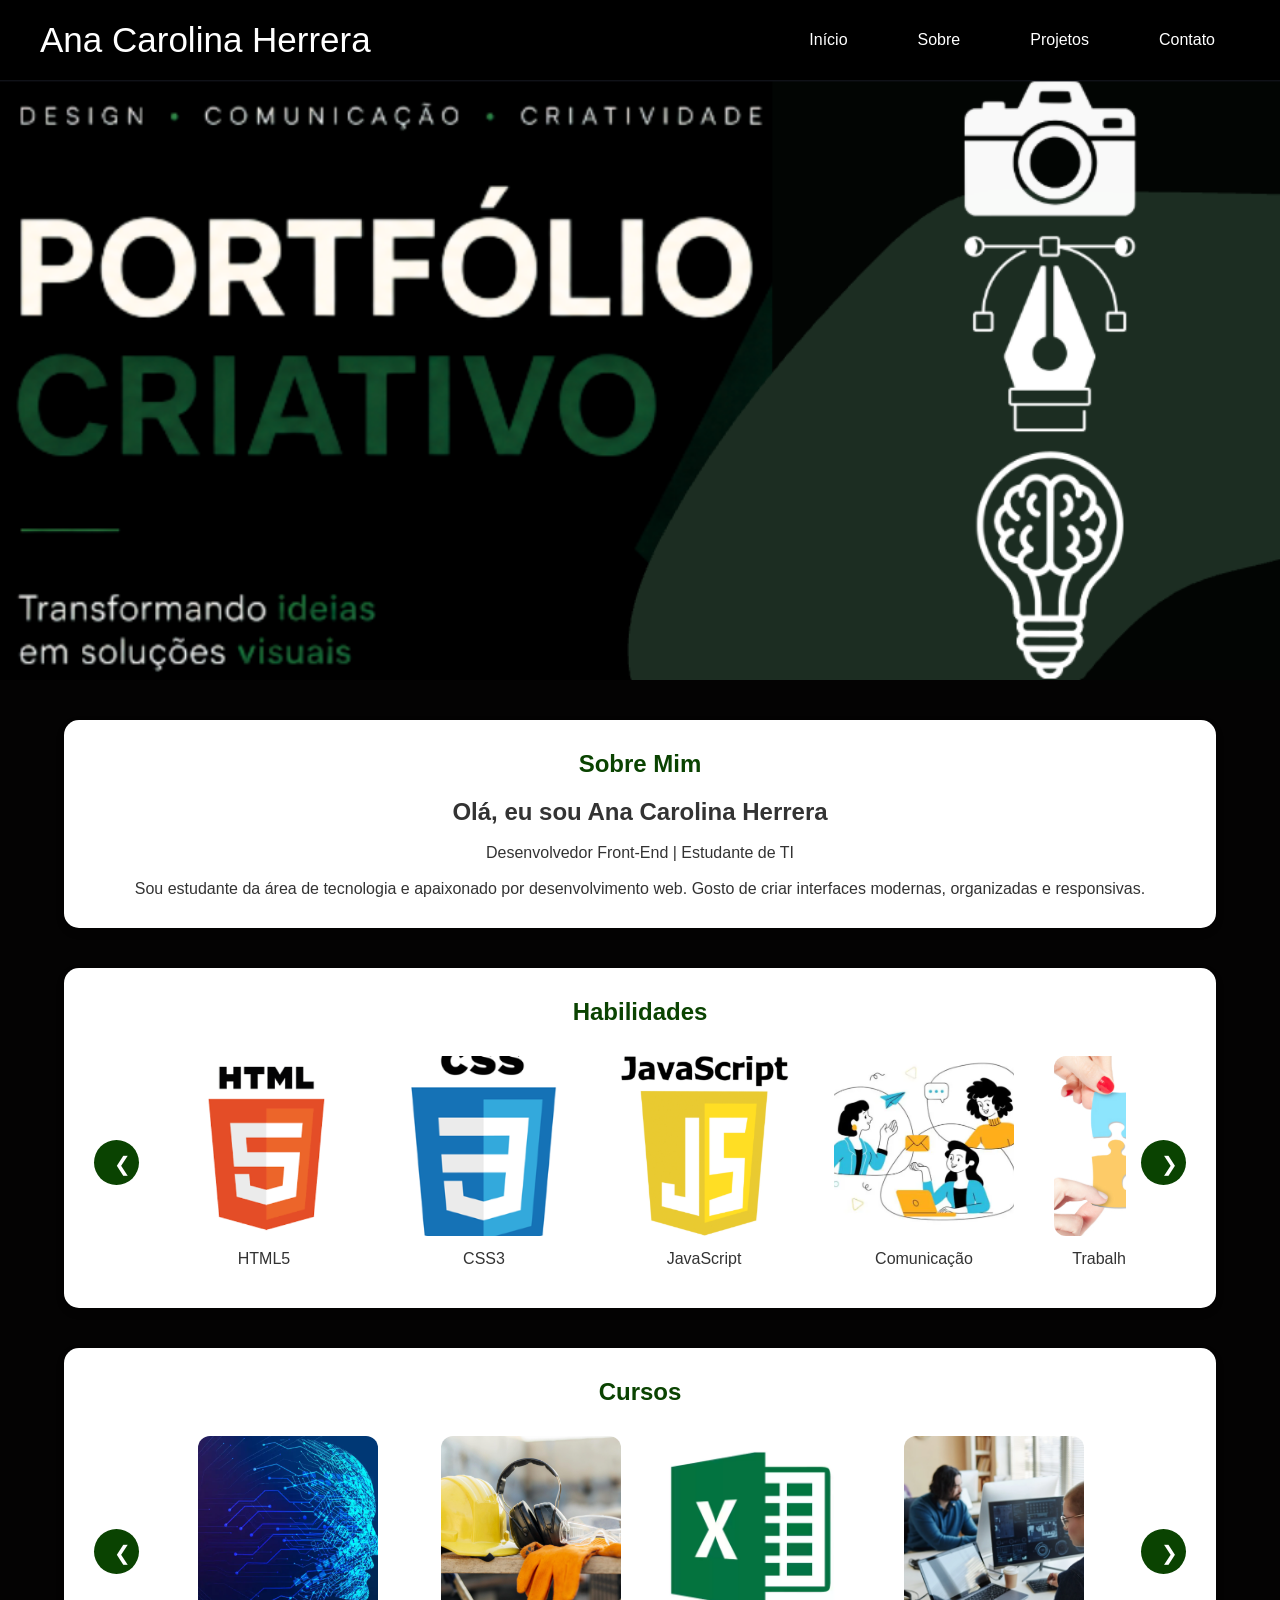
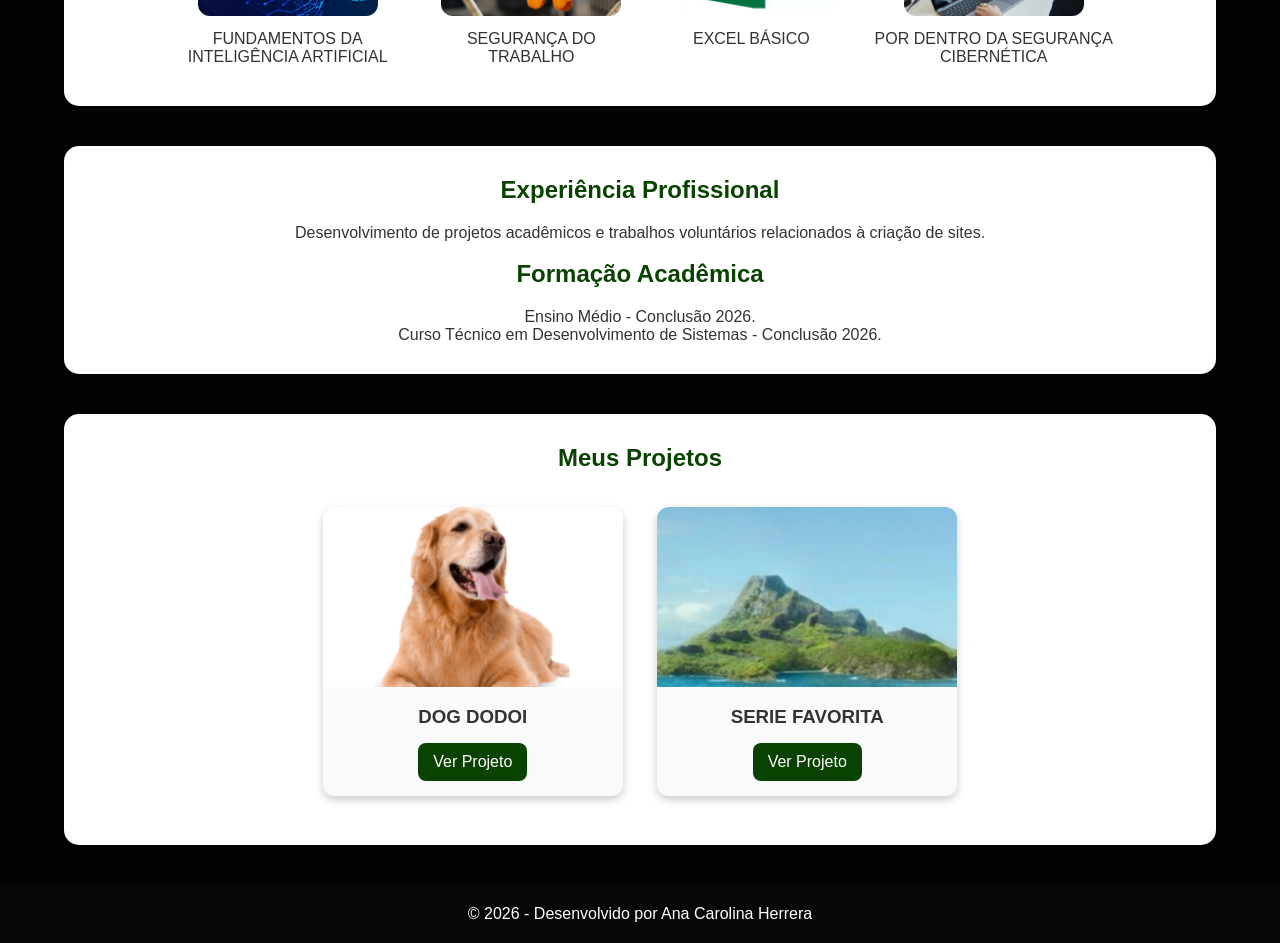
<file: index.html>
<!doctype html>
<html class="no-js" lang="">

<head>
  <meta charset="utf-8">
  <meta name="viewport" content="width=device-width, initial-scale=1">
  <title></title>
  <link rel="stylesheet" href="css/style.css">
  <meta name="description" content="">

  <meta property="og:title" content="">
  <meta property="og:type" content="">
  <meta property="og:url" content="">
  <meta property="og:image" content="">
  <meta property="og:image:alt" content="">

  <link rel="icon" href="/favicon.ico" sizes="any">
  <link rel="icon" href="/icon.svg" type="image/svg+xml">
  <link rel="apple-touch-icon" href="icon.png">

  <link rel="manifest" href="site.webmanifest">
  <meta name="theme-color" content="#fafafa">
</head>
<body>

<!-- HEADER -->
<header>
  <div class="header-container">

    <div class="logo">
      Ana Carolina Herrera
    </div>

    <nav>
      <ul class="menu">
        <li><a href="#inicio">Início</a></li>
        <li><a href="#sobre">Sobre</a></li>
        <li><a href="#projetos">Projetos</a></li>
        <li><a href="contato.html">Contato</a></li>
      </ul>
    </nav>
  </div>
</header>

<!-- BANNER -->
<section id="banner">
  <div class="banner-texto"></div>
</section>


<!-- SOBRE -->
<section id="sobre" class="secao">
  <h2>Sobre Mim</h2>
  <h1>Olá, eu sou Ana Carolina Herrera</h1>
  <br>
  <p>Desenvolvedor Front-End | Estudante de TI</p>
  <br>
  <p>
    Sou estudante da área de tecnologia e apaixonado por desenvolvimento web.
    Gosto de criar interfaces modernas, organizadas e responsivas.
  </p>
</section>


<!-- HABILIDADES -->
<section id="habilidades" class="secao">
  <h2>Habilidades</h2>

  <div class="carousel">

    <button class="prev">&#10094;</button>

    <div class="carousel-track">

      <div class="item">
        <img src="img/html5.png" alt="">
        <p>HTML5</p>
      </div>

      <div class="item">
        <img src="img/css3.png" alt="">
        <p>CSS3</p>
      </div>

      <div class="item">
        <img src="img/java.png" alt="">
        <p>JavaScript</p>
      </div>

      <div class="item">
        <img src="img/comunicacao.png" alt="">
        <p>Comunicação</p>
      </div>

      <div class="item">
        <img src="img/equipe.png" alt="">
        <p>Trabalho em Equipe</p>
      </div>

      <div class="item">
        <img src="img/equipe.png" alt="">
        <p>Trabalho em Equipe</p>
      </div>

      <div class="item">
        <img src="img/equipe.png" alt="">
        <p>Trabalho em Equipe</p>
      </div>

    </div>

    <button class="next">&#10095;</button>

  </div>
</section>


<!-- CURSOS -->
<section id="cursos" class="secao">
  <h2>Cursos</h2>

  <div class="carousel">

    <button class="prev">&#10094;</button>

    <div class="carousel-track">

      <div class="item">
        <img src="img/fundamentos.png">
        <p>FUNDAMENTOS DA INTELIGÊNCIA ARTIFICIAL</p>
      </div>

      <div class="item">
        <img src="img/trabalho.png">
        <p>SEGURANÇA DO TRABALHO</p>
      </div>

      <div class="item">
        <img src="img/excel.png">
        <p>EXCEL BÁSICO</p>
      </div>

      <div class="item">
        <img src="img/seguranca.png">
        <p>POR DENTRO DA SEGURANÇA CIBERNÉTICA</p>
      </div>

    </div>

    <button class="next">&#10095;</button>

  </div>
</section>


<!-- EXPERIÊNCIA -->
<section id="experiencia" class="secao">
  <h2>Experiência Profissional</h2>

  <p>
    Desenvolvimento de projetos acadêmicos e trabalhos voluntários relacionados à criação de sites.
  </p>
  <br>
  <h2>Formação Acadêmica</h2>

  <p>
    Ensino Médio - Conclusão 2026.<br>
    Curso Técnico em Desenvolvimento de Sistemas - Conclusão 2026.
  </p>
</section>

<!-- PROJETOS -->
<section id="projetos" class="secao">
  <h2>Meus Projetos</h2>

  <div class="galeria">

    <div class="card">
      <img src="img/projeto1.png" alt="Projeto 1">
      <h3>DOG DODOI</h3>
      <a href="https://dog-dodoi-neon.vercel.app/" target="_blank">Ver Projeto</a>
    </div>

    <div class="card">
      <img src="img/projeto2.png" alt="Projeto 2">
      <h3>SERIE FAVORITA</h3>
      <a href="https://serie-favorita-beta.vercel.app/" target="_blank">Ver Projeto</a>
    </div>
  </div>
</section>

<footer>
  <p>© 2026 - Desenvolvido por Ana Carolina Herrera</p>
</footer>

</body>
</html>
</file>
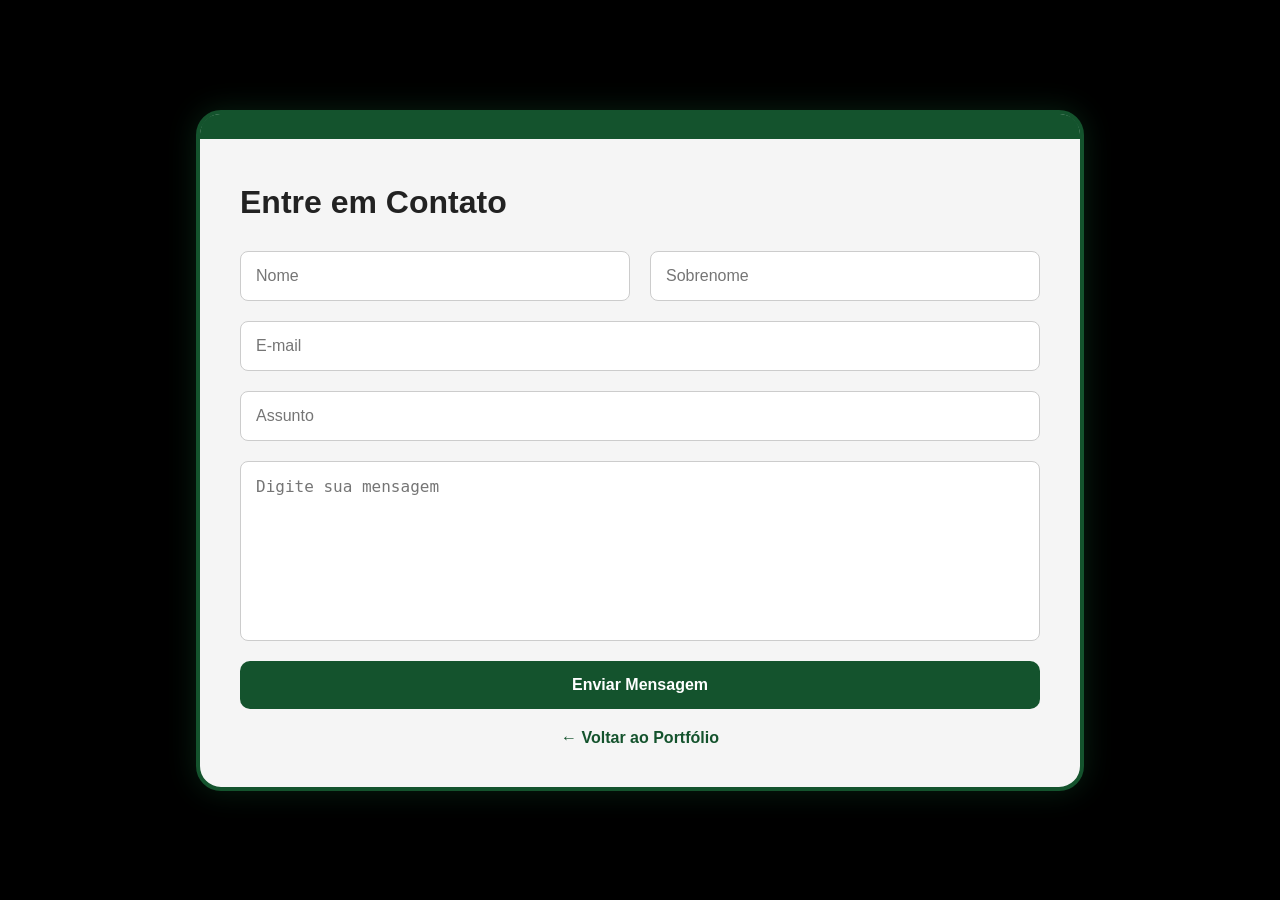
<file: contato.html>
<!DOCTYPE html>
<html lang="en">
<head>
  <meta charset="UTF-8">
  <title>Contato</title>
  <link rel="stylesheet" href="css/contato.css">
</head>
<body>
<section class="secao">

  <div class="form-container">

    <h2>Entre em Contato</h2>

    <form>

      <div class="linha">
        <input type="text" placeholder="Nome">
        <input type="text" placeholder="Sobrenome">
      </div>

      <input type="email" placeholder="E-mail">

      <input type="text" placeholder="Assunto">

      <textarea placeholder="Digite sua mensagem"></textarea>

      <button type="submit">Enviar Mensagem</button>

    </form>

    <a href="index.html" class="voltar">← Voltar ao Portfólio</a>

  </div>

</section>
</body>
</html>
</file>
<file: css/style.css>
* {
  margin: 0;
  padding: 0;
  box-sizing: border-box;
}

body {
  font-family: Arial, Helvetica, sans-serif;
  background-color: #040303;
  color: #333;
}

/* HEADER */
header {
  background-color: #000000;
  padding: 20px;
  text-align: center;
}

.header-container{
  display:flex;
  justify-content:space-between;
  align-items:center;
  max-width:1200px;
  margin:auto;
}

.logo{
  margin-bottom:0;
  color:white;
  font-size: 35px;
}

.menu{
  display:flex;
  gap:20px;
}

.menu > li {
  display: inline-block;
  position: relative;
  margin: 0 15px;
}

.menu li a {
  color: white;
  text-decoration: none;
  padding: 10px;
  display: block;
  transition: 0.3s;
}

.menu li a:hover {
  background-color: #0f6e22;
  border-radius: 8px;
}

/* SUBMENU */
.submenu {
  display: none;
  position: absolute;
  background-color: #1d2e1a;
  list-style: none;
  width: 180px;
  border-radius: 8px;
  box-shadow: 0px 4px 10px rgba(0,0,0,0.3);
}

.submenu li {
  border-bottom: 1px solid #395137;
}

.menu li:hover .submenu {
  display: block;
}

/* BANNER */
#banner {
  background-image: url('../img/bannerp.png');
  background-size: cover;
  background-position: center;
  height: 600px;
  text-align: center;
  padding-top: 150px;
  color: white;
}

.banner-texto h1 {
  font-size: 48px;
  text-shadow: 2px 2px 5px black;
}

.banner-texto p {
  font-size: 22px;
  margin-top: 10px;
}

.carousel{
  display:flex;
  align-items:center;
  justify-content:center;
  gap:15px;
}

.carousel-track{
  display:flex;
  gap:20px;
  overflow-x:auto;
  scroll-behavior:smooth;
  padding:10px;
}

.carousel-track::-webkit-scrollbar{
  display:none;
}

.item{
  min-width:200px;
  text-align:center;
}

.item img{
  width:180px;
  height:180px;
  object-fit:cover;
  border-radius:12px;
  margin-bottom:10px;
}

.prev,
.next{
  width:45px;
  height:45px;
  border-radius:50%;
  font-size:20px;
}
/* SEÇÕES */
.secao {
  width: 90%;
  margin: 40px auto;
  background-color: white;
  padding: 30px;
  border-radius: 15px;
  box-shadow: 0px 4px 10px rgba(0,0,0,0.1);
  text-align: center;
}

.secao h2 {
  margin-bottom: 20px;
  color: #0a4301;
}

.foto-perfil {
  width: 180px;
  height: 180px;
  border-radius: 50%;
  margin-bottom: 20px;
  border: 4px solid #0A4301FF;
}
/* LISTAS */
.secao ul {
  list-style: none;
}

.secao ul li {
  background-color: #e5e7eb;
  margin: 10px auto;
  padding: 12px;
  width: 60%;
  border-radius: 10px;
}

/* GALERIA */
.galeria {
  text-align: center;
}

.card {
  width: 300px;
  display: inline-block;
  margin: 15px;
  background-color: #f9fafb;
  border-radius: 12px;
  overflow: hidden;
  box-shadow: 0px 4px 10px rgba(0,0,0,0.2);
}

.card img {
  width: 100%;
  height: 180px;
  object-fit: cover;
}

.card h3 {
  margin: 15px 0;
}

.card a {
  display: inline-block;
  margin-bottom: 15px;
  padding: 10px 15px;
  background-color: #0A4301FF;
  color: white;
  text-decoration: none;
  border-radius: 8px;
}

.card a:hover {
  background-color: #149f16;
}

/* FORMULÁRIO */
form {
  width: 70%;
  margin: auto;
}

form input,
form textarea {
  width: 100%;
  padding: 12px;
  margin-bottom: 15px;
  border: 1px solid #ccc;
  border-radius: 8px;
}

form textarea {
  height: 120px;
}

button {
  background-color: #0A4301FF;
  color: white;
  border: none;
  padding: 12px 20px;
  border-radius: 8px;
  cursor: pointer;
}

button:hover {
  background-color: #017318;
}

/* FOOTER */
footer {
  background-color: #060706;
  color: white;
  text-align: center;
  padding: 20px;
  margin-top: 40px;
}

/* RESPONSIVIDADE */
@media (max-width: 768px) {

  .menu > li {
    display: block;
    margin: 10px 0;
  }

  .submenu {
    position: static;
    width: 100%;
  }

  .banner-texto h1 {
    font-size: 32px;
  }

  .card {
    width: 90%;
  }

  form {
    width: 100%;
  }

  .secao ul li {
    width: 100%;
  }
}
</file>
<file: css/contato.css>
body{
  margin:0;
  padding:0;
  font-family:'Poppins', sans-serif;
  background:#000;
  min-height:100vh;
  display:flex;
  justify-content:center;
  align-items:center;
}

.secao{
  width:100%;
  display:flex;
  justify-content:center;
  align-items:center;
  padding:40px;
}

.form-container{
  width:800px;
  background:#f5f5f5;
  border:4px solid #14532d;
  border-radius:25px;
  padding:40px;
  position:relative;
  box-shadow:0 0 30px rgba(20,83,45,0.4);
}

.form-container::before{
  content:"";
  position:absolute;
  top:0;
  left:0;
  width:100%;
  height:25px;
  background:#14532d;
  border-radius:20px 20px 0 0;
}

.form-container h2{
  margin-top:30px;
  margin-bottom:30px;
  color:#222;
  font-size:2rem;
}

form{
  display:flex;
  flex-direction:column;
  gap:20px;
}

.linha{
  display:flex;
  gap:20px;
}

.linha input{
  flex:1;
}

input,
textarea{
  padding:15px;
  border:1px solid #ccc;
  border-radius:8px;
  font-size:16px;
  width:100%;
  box-sizing:border-box;
}

textarea{
  min-height:180px;
  resize:none;
}

input:focus,
textarea:focus{
  outline:none;
  border-color:#14532d;
}

button{
  background:#14532d;
  color:white;
  border:none;
  padding:15px;
  border-radius:10px;
  font-size:16px;
  font-weight:600;
  cursor:pointer;
  transition:.3s;
}

button:hover{
  transform:translateY(-3px);
}

.voltar{
  display:block;
  text-align:center;
  margin-top:20px;
  color:#14532d;
  text-decoration:none;
  font-weight:600;
}
</file>
